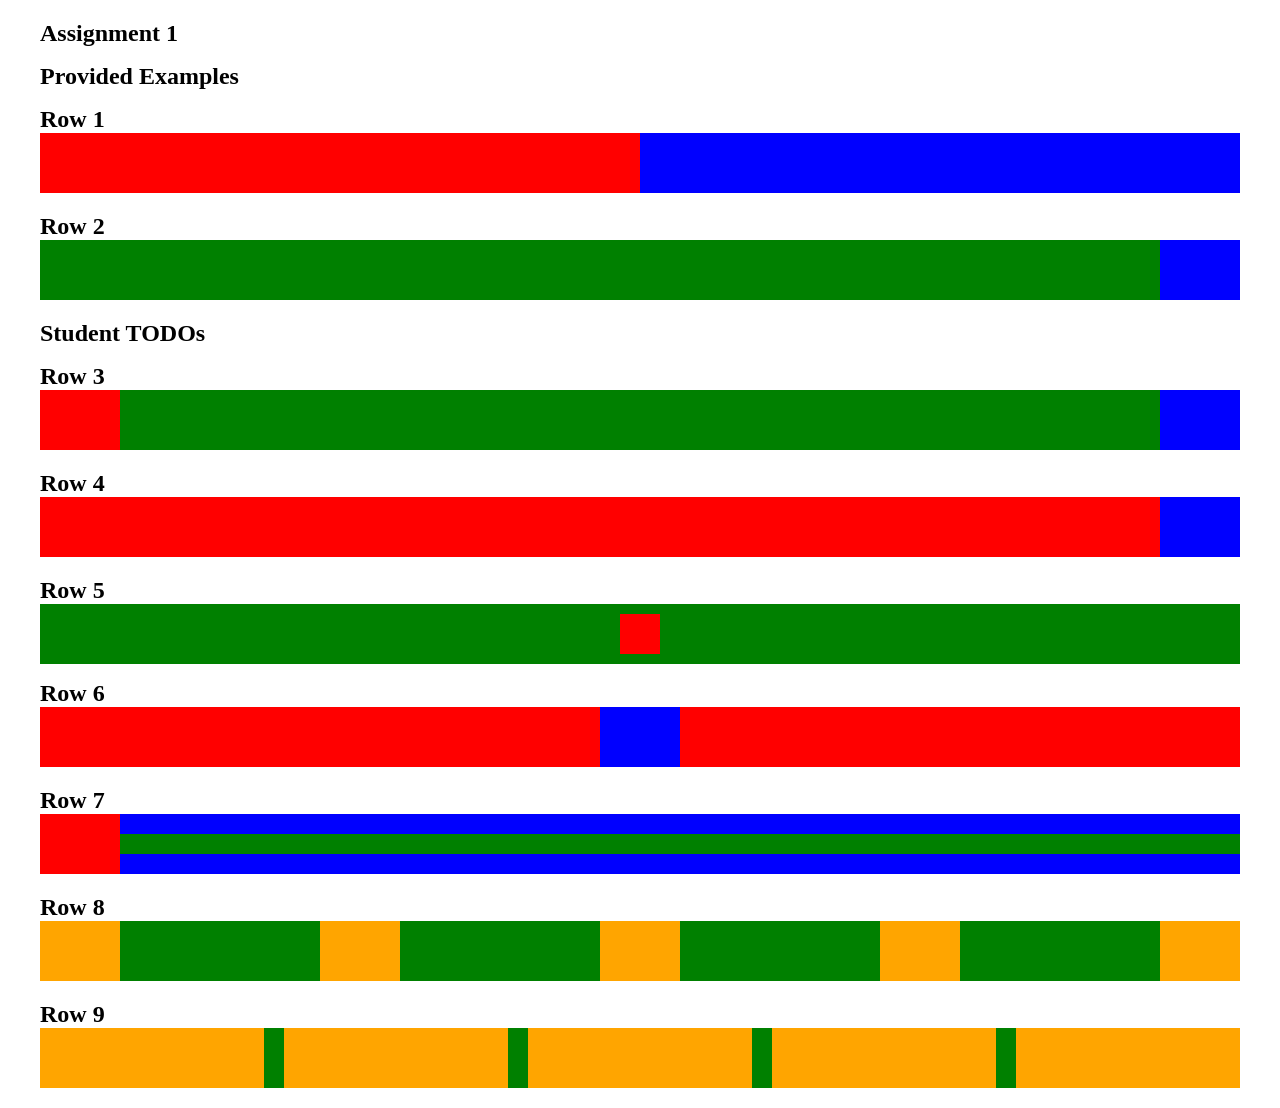
<file: index.html>
<!DOCTYPE html>
<html>
  <head>
         <link rel="stylesheet" href="index.css">
  </head>
  <body>
    <p>Assignment 1</p>
    <p>Provided Examples</p>
    <p>Row 1</p>
    <div class="wrapper">
      <div class="redExample"></div>
      <div class="blueExample"></div>
    </div>
    <p>Row 2</p>
    <div class="wrapper">
      <div class="emptyExample2">
        <div class="blueExample2"></div>
      </div>
    </div>
    <!-- TODO: Insert div elements in the next 7 wrappers for your solution -->
    <p>Student TODOs</p>
    <p>Row 3</p>
    <div class="wrapper">
        <div class="red"></div>
              <div class="emptyExample3"></div>
      <div class="blue"></div>
    </div>
    <p>Row 4</p>
    <div class="wrapper4">
      <div class="emptyExample4"></div>
      <div class="blue4">
      </div>
    </div>
    <p>Row 5</p>
    <div class="wrapper5">
      <div class="red5"></div>
    </div>
    <p>Row 6</p>
    <div class="wrapper">
      <div class="leftred"></div>
      <div class="middleblue"></div>
      <div class="rightred"></div>

    </div>
    <p>Row 7</p>
    <div class="wrapper">
      <div class="red7"></div>
      <div class="thisismakingmemad">
        <div class="bluetop"></div>
        <div class="greenline"></div>
        <div class="bluebottom"></div>
      </div>
      
    </div>
    <p>Row 8</p>
    <div class="wrapper">
      <div class="orange8"></div>
      <div class="spacer8"></div>
      <div class="orange8"></div>
      <div class="spacer8"></div>
      <div class="orange8"></div>
      <div class="spacer8"></div>
      <div class="orange8"></div>
      <div class="spacer8"></div>
      <div class="orange8"></div>
    </div>
    <p>Row 9</p>
    <div class="wrapper">

    <div class="orange9"></div>
    <div class="spacer9"></div>
    <div class="orange9"></div>
    <div class="spacer9"></div>
    <div class="orange9"></div>
    <div class="spacer9"></div>
    <div class="orange9"></div>
    <div class="spacer9"></div>
    <div class="orange9"></div>
    </div>
  </body>
</html>
</file>
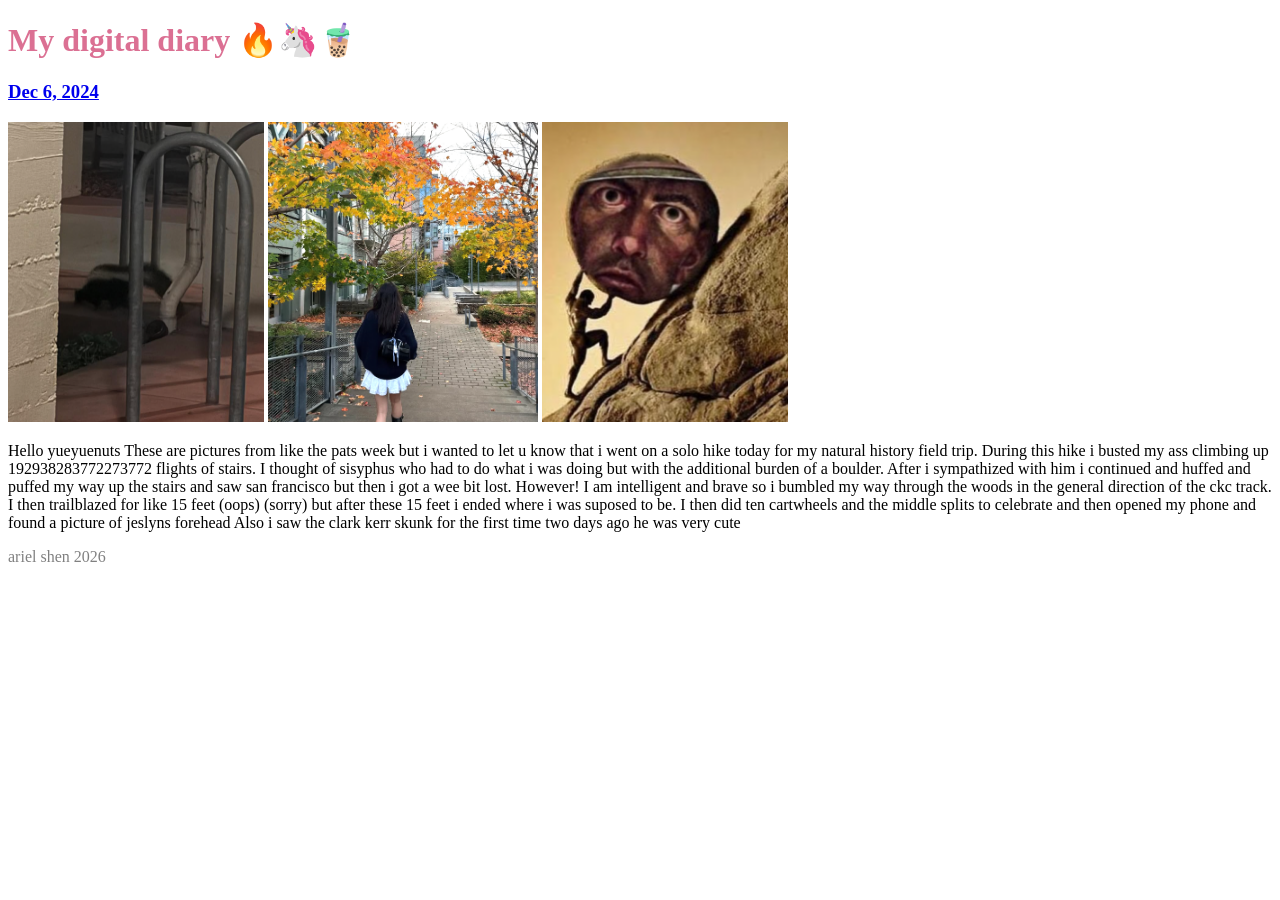
<file: activity.html>
<!DOCTYPE html>
<html>
    <head>
         <link rel="stylesheet" href="styles.css">
        <meta name="description" content="website ariel yya">
        <meta name="author" content="Ariel SHen">
        <title>Ariel's digital diary</title>
    </head>
    
    <body>
        <h1> My digital diary 🔥🦄🧋</h1>
        <nav> <h3> <a href="https://www.instagram.com/p/DDO4jyAx5kF9wkJGKYb2CAvg_R8wReHVjL4lFY0/?img_index=1" target = "_blank"> Dec 6, 2024 </a></h3></nav>
       
        <img src="./images/skunk.png">
        <img src="./images/ariel.png">
        <img src="./images/sisyphus.png">
        <p>Hello yueyuenuts These are pictures from like the pats week but i wanted to let u know that i went on a solo hike today for my natural history field trip. During this hike i busted my ass climbing up 192938283772273772 flights of stairs. I thought of sisyphus who had to do what i was doing but with the additional burden of a boulder. After i sympathized with him i continued and huffed and puffed my way up the stairs and saw san francisco but then i got a wee bit lost. However! I am intelligent and brave so i bumbled my way through the woods in the general direction of the ckc track. I then trailblazed for like 15 feet (oops) (sorry) but after these 15 feet i ended where i was suposed to be. I then did ten cartwheels and the middle splits to celebrate and then opened my phone and found a picture of jeslyns forehead

Also i saw the clark kerr skunk for the first time two days ago he was very cute</p>
        
    </body>
    <footer>ariel shen 2026</footer>
</html>
</file>
<file: index.css>
body {
  margin: 20px 40px;
}

p {
  font-size: 24px;
  font-weight: bold;
  margin-bottom: 0px;
  margin-top: 16px;
}

/*--- This is the CSS class for the green rectangular blocks. Note that it uses display: flex ---*/

.wrapper {
  display: flex;
  height: 60px;
  background-color: green;
  margin-bottom: 20px;
}

/*--- flex: 1 makes it so that the div takes up all available space left in the parent element ---*/

.redExample {
  flex: 1;
  background-color: red;
}

/*--- Since both .redExample and .blueExample have flex: 1, they will take up an equal amount of space because they meet in the middle ---*/

.blueExample {
  flex: 1;
  background-color: blue;
}

/*--- flex-direction: row-reverse orders all child elements starting from right to left ---*/

.emptyExample2 {
  display: flex;
  flex: 1;
  flex-direction: row-reverse;
}

.blueExample2 {
  width: 80px;
  background-color: blue;
}

.red {
  justify-content: flex-start;
  width: 80px;
  background-color: red;
}

.blue {
  justify-content:end;
  width: 80px;
  background-color: blue;
}

.emptyExample3 {
  display: flex;
  flex: 1;
  flex-direction: row-reverse;
}

.wrapper4  {
  display: flex;
  height: 60px;
  background-color: red;
  margin-bottom: 20px;
}

.emptyExample4 {
    display: flex;
  flex: 1;
  flex-direction: row-reverse;
}

.blue4 {
    justify-content:end;
  width: 80px;
  background-color: blue;
}

.wrapper5 {
  display: flex;
  height: 60px;
  background-color: green;
  justify-content: center;
  align-items: center;  
}
.red5 {
  background-color: red;
  height: 40px;
  width: 40px;
}

.middleblue {
  width: 80px;
  height: 60px;
  background-color: blue;
}

.leftred {
  flex: 1;
  background-color: red;
}

.rightred {
  flex: 1;
  background-color: red;
}

.red7 {
  width: 80px;
  height: 60px;
  background-color: red;
}

.thisismakingmemad {
  flex: 1;
  display: flex;
  flex-direction: column;
  background-color: transparent;
}

.bluetop {
  flex:1;
  background-color: blue;
}

.greenline {
  height: 20px;
  background-color: green;
}
.bluebottom {
  flex:1;
  background-color: blue;
}

.orange8 {
  width: 80px;
  background-color: orange;
}

.spacer8 {
  flex:1;
}

.orange9 {
  flex:1;
  background-color: orange;
}

.spacer9 {
  width: 20px;
  background-color: transparent;
}
</file>
<file: styles.css>
img {
    height: 300px;
}

h1 {
    color: palevioletred
}
footer {
    color: grey
}
</file>
